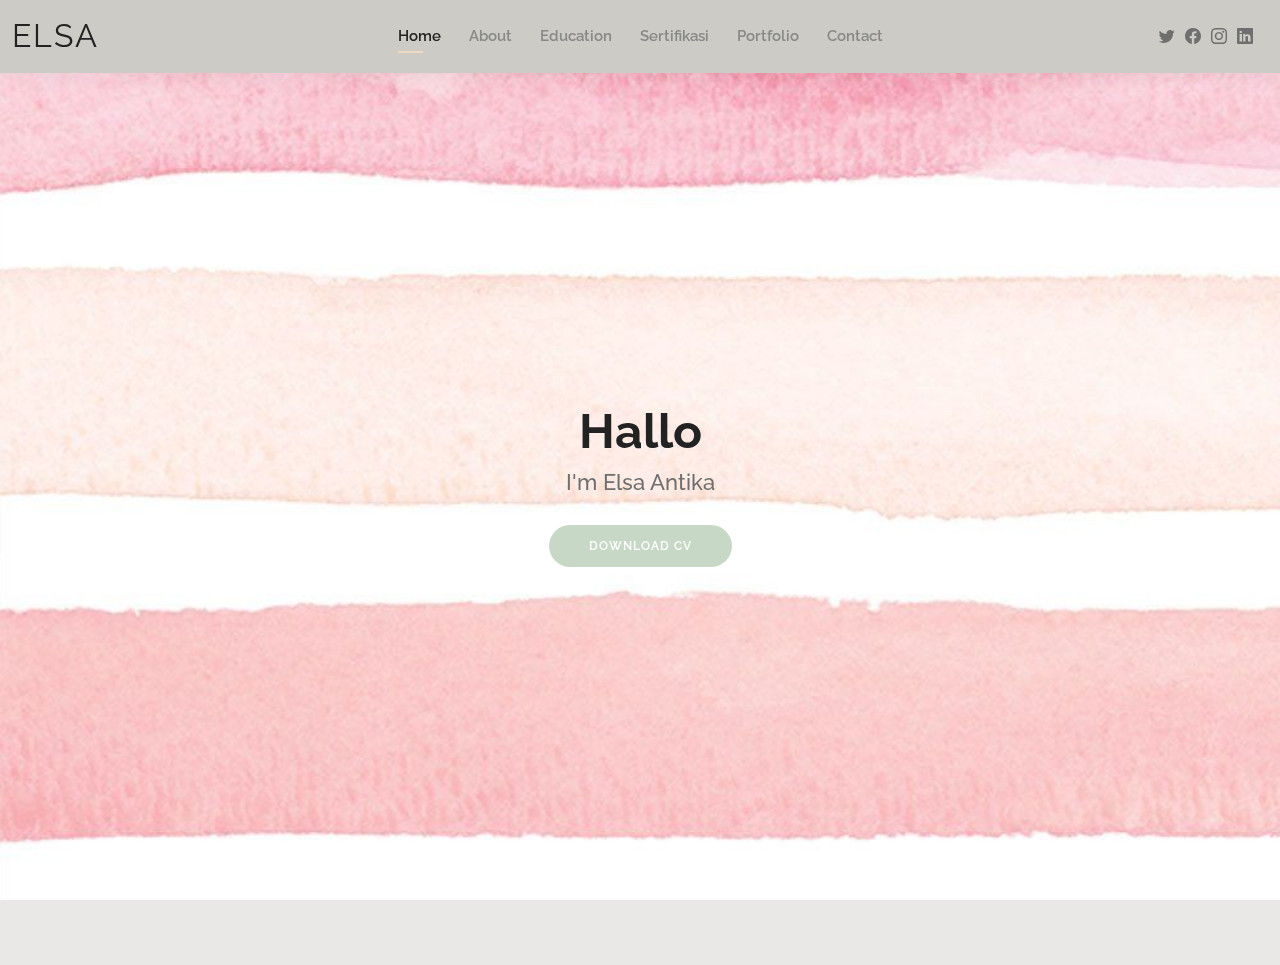
<file: index.html>
<!DOCTYPE html>
<html lang="en">

<head>
  <meta charset="utf-8">
  <meta content="width=device-width, initial-scale=1.0" name="viewport">

  <title>Elsa Antika</title>
  <meta content="" name="description">
  <meta content="" name="keywords">

  

  <!-- Google Fonts -->
  <link href="https://fonts.googleapis.com/css?family=Open+Sans:300,300i,400,400i,600,600i,700,700i|Raleway:300,300i,400,400i,500,500i,600,600i,700,700i|Poppins:300,300i,400,400i,500,500i,600,600i,700,700i" rel="stylesheet">

  <!-- Vendor CSS Files -->
  <link href="assets/vendor/aos/aos.css" rel="stylesheet">
  <link href="assets/vendor/bootstrap/css/bootstrap.min.css" rel="stylesheet">
  <link href="assets/vendor/bootstrap-icons/bootstrap-icons.css" rel="stylesheet">
  <link href="assets/vendor/boxicons/css/boxicons.min.css" rel="stylesheet">
  <link href="assets/vendor/glightbox/css/glightbox.min.css" rel="stylesheet">
  <link href="assets/vendor/swiper/swiper-bundle.min.css" rel="stylesheet">

  <!-- Template Main CSS File -->
  <link href="assets/css/style.css" rel="stylesheet">

  
</head>

<body>

  <!-- ======= Header ======= -->
  <header id="header" class="fixed-top">
    <div class="container-fluid d-flex justify-content-between align-items-center">

      <h1 class="logo me-auto me-lg-0"><a href="index.html">Elsa</a></h1>
      <!-- Uncomment below if you prefer to use an image logo -->
      <!-- <a href="index.html" class="logo"><img src="assets/img/logo.png" alt="" class="img-fluid"></a>-->

      <nav id="navbar" class="navbar order-last order-lg-0">
        <ul>
          <li><a class="active" href="index.html">Home</a></li>
          <li><a href="about.html">About</a></li>
          <li><a href="Education.html">Education</a></li>
          <li><a href="Sertifikasi.html">Sertifikasi</a></li>
          <li><a href="portfolio.html">Portfolio</a></li>
          <li><a href="contact.html">Contact</a></li>
        </ul>
        <i class="bi bi-list mobile-nav-toggle"></i>
      </nav><!-- .navbar -->

      <div class="header-social-links">
        <a href="https://mobile.twitter.com/home" class="twitter"><i class="bi bi-twitter"></i></a>
        <a href="https://www.facebook.com/checkpoint/1501092823525282/?next=https%3A%2F%2Fwww.facebook.com%2F%3Fsk%3Dwelcome" class="facebook"><i class="bi bi-facebook"></i></a>
        <a href="https://instagram.com/elsaantika__?igshid=YmMyMTA2M2Y=" class="instagram"><i class="bi bi-instagram"></i></a>
        <a href="https://www.linkedin.com/in/elsa-antika-56497a1a3" class="linkedin"><i class="bi bi-linkedin"></i></i></a>
      </div>

    </div>

  </header><!-- End Header -->

  <!-- ======= Hero Section ======= -->
  <section id="hero" class="d-flex align-items-center">
    <div class="container d-flex flex-column align-items-center" data-aos="zoom-in" data-aos-delay="100">
      <h1>Hallo</h1>
      <h2>I'm Elsa Antika</h2>
      <a href="assets/CV/Elsa Antika.pdf" class="btn-about">Download CV </a>
    </div>
  </section><!-- End Hero -->

  <!-- ======= Footer ======= -->
  <footer id="footer">
    <div class="container">
      
      <div class="credits">
        <!-- All the links in the footer should remain intact. -->
        <!-- You can delete the links only if you purchased the pro version. -->
        <!-- Licensing information: https://bootstrapmade.com/license/ -->
        <!-- Purchase the pro version with working PHP/AJAX contact form: https://bootstrapmade.com/kelly-free-bootstrap-cv-resume-html-template/ -->
       
      </div>
    </div>
  </footer><!-- End  Footer -->

  <div id="preloader"></div>
  <a href="#" class="back-to-top d-flex align-items-center justify-content-center"><i class="bi bi-arrow-up-short"></i></a>

  <!-- Vendor JS Files -->
  <script src="assets/vendor/purecounter/purecounter.js"></script>
  <script src="assets/vendor/aos/aos.js"></script>
  <script src="assets/vendor/bootstrap/js/bootstrap.bundle.min.js"></script>
  <script src="assets/vendor/glightbox/js/glightbox.min.js"></script>
  <script src="assets/vendor/isotope-layout/isotope.pkgd.min.js"></script>
  <script src="assets/vendor/swiper/swiper-bundle.min.js"></script>
  <script src="assets/vendor/waypoints/noframework.waypoints.js"></script>
  <script src="assets/vendor/php-email-form/validate.js"></script>

  <!-- Template Main JS File -->
  <script src="assets/js/main.js"></script>

</body>

</html>
</file>
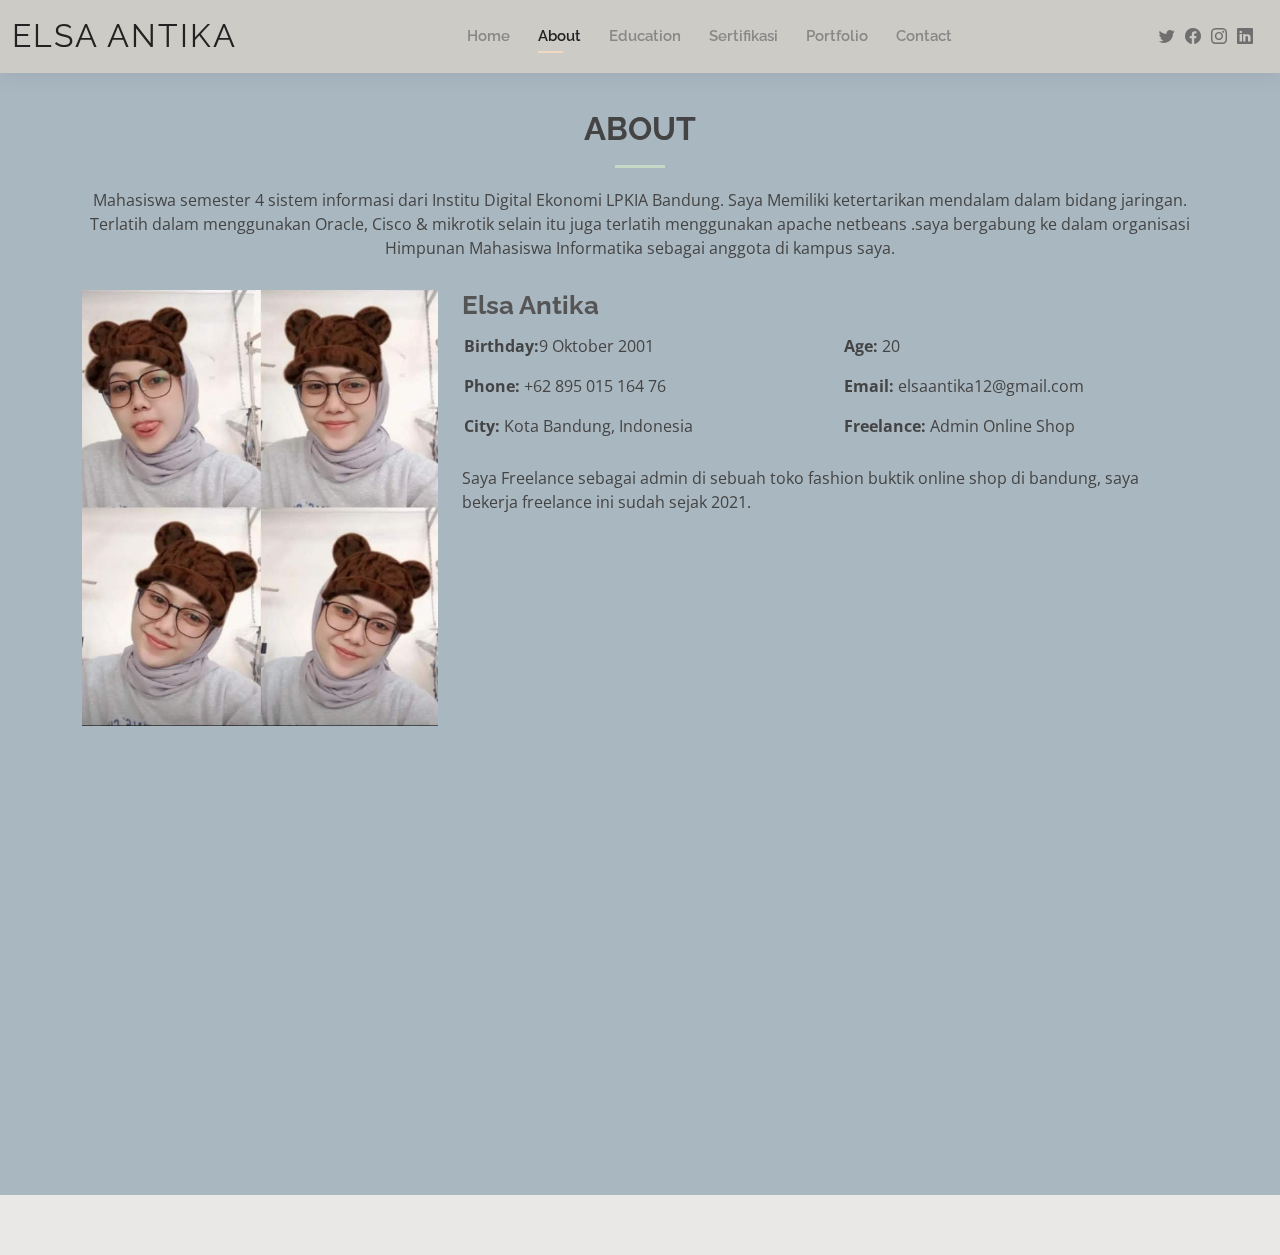
<file: about.html>
<!DOCTYPE html>
<html lang="en">

<head>
  <meta charset="utf-8">
  <meta content="width=device-width, initial-scale=1.0" name="viewport">

  <title>Elsa</title>
  <meta content="" name="description">
  <meta content="" name="keywords">



  <!-- Google Fonts -->
  <link href="https://fonts.googleapis.com/css?family=Open+Sans:300,300i,400,400i,600,600i,700,700i|Raleway:300,300i,400,400i,500,500i,600,600i,700,700i|Poppins:300,300i,400,400i,500,500i,600,600i,700,700i" rel="stylesheet">

  <!-- Vendor CSS Files -->
  <link href="assets/vendor/aos/aos.css" rel="stylesheet">
  <link href="assets/vendor/bootstrap/css/bootstrap.min.css" rel="stylesheet">
  <link href="assets/vendor/bootstrap-icons/bootstrap-icons.css" rel="stylesheet">
  <link href="assets/vendor/boxicons/css/boxicons.min.css" rel="stylesheet">
  <link href="assets/vendor/glightbox/css/glightbox.min.css" rel="stylesheet">
  <link href="assets/vendor/swiper/swiper-bundle.min.css" rel="stylesheet">

  <!-- Template Main CSS File -->
  <link href="assets/css/style.css" rel="stylesheet">

</head>

<body>

  <!-- ======= Header ======= -->
  <header id="header" class="fixed-top">
    <div class="container-fluid d-flex justify-content-between align-items-center">

      <h1 class="logo me-auto me-lg-0"><a href="index.html">Elsa Antika</a></h1>
      

      <nav id="navbar" class="navbar order-last order-lg-0">
        <ul>
          <li><a href="index.html">Home</a></li>
          <li><a class="active" href="about.html">About</a></li>
          <li><a href="Education.html">Education</a></li>
          <li><a href="Sertifikasi.html">Sertifikasi</a></li>
          <li><a href="portfolio.html">Portfolio</a></li>
          <li><a href="contact.html">Contact</a></li>
        </ul>
        <i class="bi bi-list mobile-nav-toggle"></i>
      </nav><!-- .navbar -->

      <div class="header-social-links">
        <a href="https://mobile.twitter.com/home" class="twitter"><i class="bi bi-twitter"></i></a>
        <a href="https://www.facebook.com/checkpoint/1501092823525282/?next=https%3A%2F%2Fwww.facebook.com%2F%3Fsk%3Dwelcome" class="facebook"><i class="bi bi-facebook"></i></a>
        <a href="https://instagram.com/elsaantika__?igshid=YmMyMTA2M2Y=" class="instagram"><i class="bi bi-instagram"></i></a>
        <a href="https://www.linkedin.com/in/elsa-antika-56497a1a3" class="linkedin"><i class="bi bi-linkedin"></i></i></a>
      </div>

    </div>

  </header><!-- End Header -->

  <main id="main">

    <!-- ======= About Section ======= -->
    <section id="about" class="about">
      <div class="container" data-aos="fade-up">

        <div class="section-title">
          <h2>About</h2>
          <p>Mahasiswa semester 4 sistem informasi dari Institu Digital Ekonomi LPKIA Bandung. Saya Memiliki ketertarikan mendalam dalam bidang jaringan. Terlatih dalam menggunakan Oracle, Cisco & mikrotik selain itu juga terlatih menggunakan apache netbeans
            .saya bergabung ke dalam organisasi Himpunan Mahasiswa Informatika sebagai anggota di kampus saya.</p>
        </div>
        <div class="row">
          <div class="col-lg-4">
            <img src="assets/img/yes.jpeg" class="img-fluid" alt="">
          </div>
          <div class="col-lg-8 pt-4 pt-lg-0 content">
            <h3>Elsa Antika</h3>
          
            <div class="row">
              <div class="col-lg-6">
                <ul>
                  <li><i class="bi bi-rounded-right"></i> <strong>Birthday:</strong>9 Oktober 2001</li>
                  <li><i class="bi bi-rounded-right"></i> <strong>Phone:</strong> +62 895 015 164 76</li>
                  <li><i class="bi bi-rounded-right"></i> <strong>City:</strong> Kota Bandung, Indonesia</li>
                </ul>
              </div>
              <div class="col-lg-6">
                <ul>
                  <li><i class="bi bi-rounded-right"></i> <strong>Age:</strong> 20</li>
                  <li><i class="bi bi-rounded-right"></i> <strong>Email:</strong> elsaantika12@gmail.com</li>
                  <li><i class="bi bi-rounded-right"></i> <strong>Freelance:</strong> Admin Online Shop</li>
                </ul>
              </div>
            </div>
            <p>Saya Freelance sebagai admin di sebuah toko fashion buktik online shop di bandung, saya bekerja freelance ini sudah sejak 2021.</p>
          </div>
        </div>

      </div>
    </section><!-- End About Section -->

    <!-- ======= Skills Section ======= -->
    <section id="skills" class="skills">
      <div class="container" data-aos="fade-up">

        <div class="section-title">
          <h2>Skills</h2>
          
        </div>

        <div class="row skills-content">

          <div class="col-lg-6">

            <div class="progress">
              <span class="skill">HTML <i class="val">70%</i></span>
              <div class="progress-bar-wrap">
                <div class="progress-bar" role="progressbar" aria-valuenow="70" aria-valuemin="0" aria-valuemax="100"></div>
              </div>
            </div>

            <div class="progress">
              <span class="skill">Cisco <i class="val">80%</i></span>
              <div class="progress-bar-wrap">
                <div class="progress-bar" role="progressbar" aria-valuenow="80" aria-valuemin="0" aria-valuemax="100"></div>
              </div>
            </div>

            <div class="progress">
              <span class="skill">Apache Netbins <i class="val">85%</i></span>
              <div class="progress-bar-wrap">
                <div class="progress-bar" role="progressbar" aria-valuenow="85" aria-valuemin="0" aria-valuemax="100"></div>
              </div>
            </div>

          </div>

          <div class="col-lg-6">

            <div class="progress">
              <span class="skill">communication <i class="val">80%</i></span>
              <div class="progress-bar-wrap">
                <div class="progress-bar" role="progressbar" aria-valuenow="80" aria-valuemin="0" aria-valuemax="100"></div>
              </div>
            </div>

            <div class="progress">
              <span class="skill">creativity <i class="val">90%</i></span>
              <div class="progress-bar-wrap">
                <div class="progress-bar" role="progressbar" aria-valuenow="90" aria-valuemin="0" aria-valuemax="100"></div>
              </div>
            </div>

            <div class="progress">
              <span class="skill">Oracle <i class="val">97%</i></span>
              <div class="progress-bar-wrap">
                <div class="progress-bar" role="progressbar" aria-valuenow="97" aria-valuemin="0" aria-valuemax="100"></div>
              </div>
            </div>

          </div>

        </div>

      </div>
    </section><!-- End Skills Section -->

    
    </section><!-- End Facts Section -->

    

            

          </div>
          <div class="swiper-pagination"></div>
        </div>

      </div>
    </section><!-- End Testimonials Section -->

  </main><!-- End #main -->

  <!-- ======= Footer ======= -->
  <footer id="footer">
    <div class="container">
     
  </footer><!-- End  Footer -->

  <div id="preloader"></div>
  <a href="#" class="back-to-top d-flex align-items-center justify-content-center"><i class="bi bi-arrow-up-short"></i></a>

  <!-- Vendor JS Files -->
  <script src="assets/vendor/purecounter/purecounter.js"></script>
  <script src="assets/vendor/aos/aos.js"></script>
  <script src="assets/vendor/bootstrap/js/bootstrap.bundle.min.js"></script>
  <script src="assets/vendor/glightbox/js/glightbox.min.js"></script>
  <script src="assets/vendor/isotope-layout/isotope.pkgd.min.js"></script>
  <script src="assets/vendor/swiper/swiper-bundle.min.js"></script>
  <script src="assets/vendor/waypoints/noframework.waypoints.js"></script>
  <script src="assets/vendor/php-email-form/validate.js"></script>

  <!-- Template Main JS File -->
  <script src="assets/js/main.js"></script>

</body>

</html>
</file>
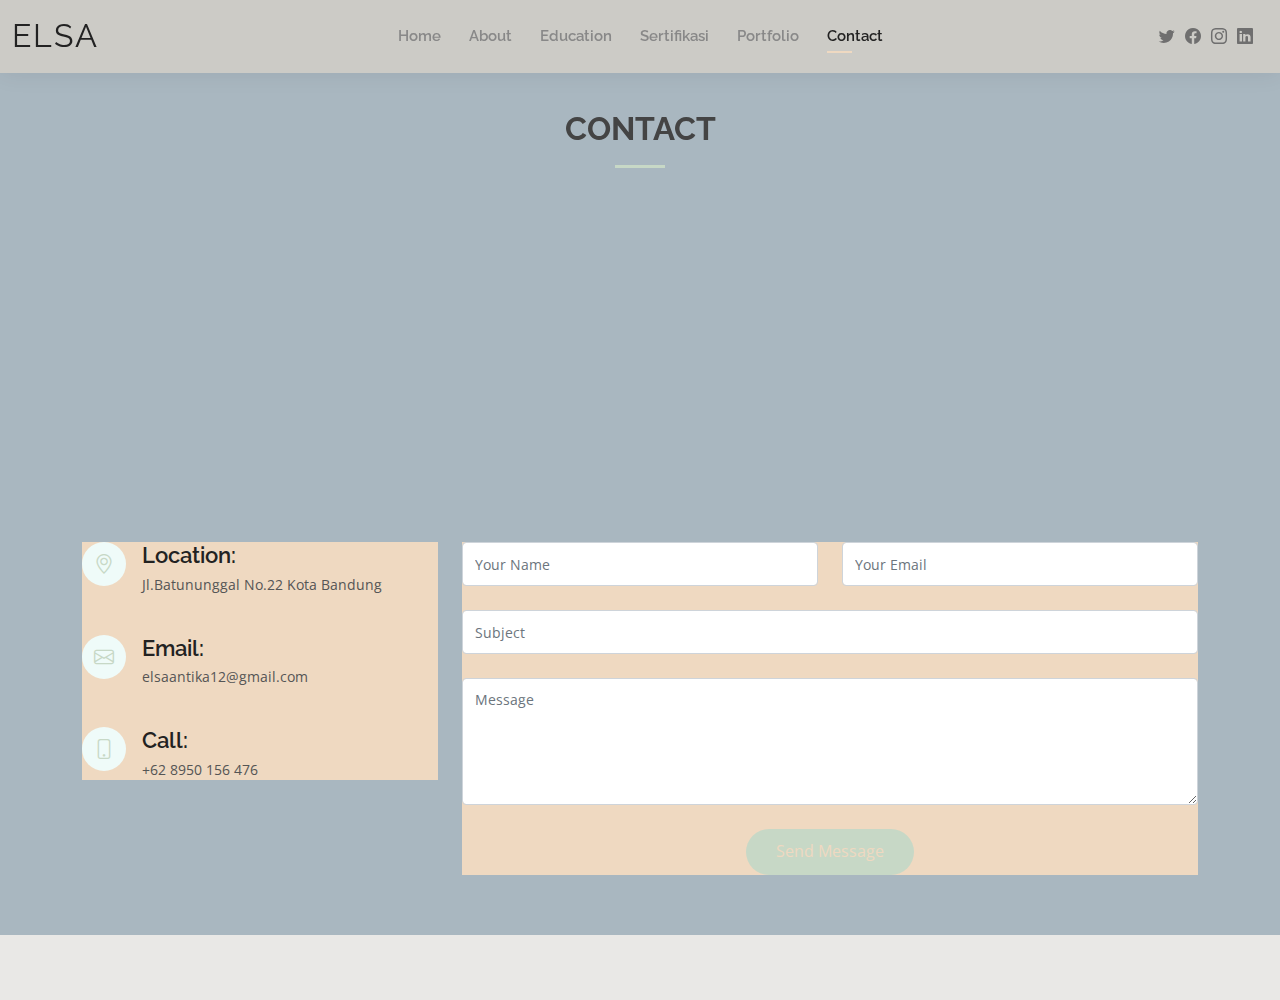
<file: contact.html>
<!DOCTYPE html>
<html lang="en">

<head>
  <meta charset="utf-8">
  <meta content="width=device-width, initial-scale=1.0" name="viewport">

  <title>Contact</title>
  <meta content="" name="description">
  <meta content="" name="keywords">

  

  <!-- Google Fonts -->
  <link href="https://fonts.googleapis.com/css?family=Open+Sans:300,300i,400,400i,600,600i,700,700i|Raleway:300,300i,400,400i,500,500i,600,600i,700,700i|Poppins:300,300i,400,400i,500,500i,600,600i,700,700i" rel="stylesheet">

  <!-- Vendor CSS Files -->
  <link href="assets/vendor/aos/aos.css" rel="stylesheet">
  <link href="assets/vendor/bootstrap/css/bootstrap.min.css" rel="stylesheet">
  <link href="assets/vendor/bootstrap-icons/bootstrap-icons.css" rel="stylesheet">
  <link href="assets/vendor/boxicons/css/boxicons.min.css" rel="stylesheet">
  <link href="assets/vendor/glightbox/css/glightbox.min.css" rel="stylesheet">
  <link href="assets/vendor/swiper/swiper-bundle.min.css" rel="stylesheet">

  <!-- Template Main CSS File -->
  <link href="assets/css/style.css" rel="stylesheet">

  
</head>

<body>

  <!-- ======= Header ======= -->
  <header id="header" class="fixed-top">
    <div class="container-fluid d-flex justify-content-between align-items-center">

      <h1 class="logo me-auto me-lg-0"><a href="index.html">Elsa</a></h1>
      

      <nav id="navbar" class="navbar order-last order-lg-0">
        <ul>
          <li><a href="index.html">Home</a></li>
          <li><a href="about.html">About</a></li>
          <li><a href="Education.html">Education</a></li>
          <li><a href="Sertifikasi.html">Sertifikasi</a></li>
          <li><a href="portfolio.html">Portfolio</a></li>
          <li><a class="active" href="contact.html">Contact</a></li>
        </ul>
        <i class="bi bi-list mobile-nav-toggle"></i>
      </nav><!-- .navbar -->

      <div class="header-social-links">
        <a href="https://mobile.twitter.com/home" class="twitter"><i class="bi bi-twitter"></i></a>
        <a href="https://www.facebook.com/checkpoint/1501092823525282/?next=https%3A%2F%2Fwww.facebook.com%2F%3Fsk%3Dwelcome" class="facebook"><i class="bi bi-facebook"></i></a>
        <a href="https://instagram.com/elsaantika__?igshid=YmMyMTA2M2Y=" class="instagram"><i class="bi bi-instagram"></i></a>
        <a href="https://www.linkedin.com/in/elsa-antika-56497a1a3" class="linkedin"><i class="bi bi-linkedin"></i></i></a>
      </div>

    </div>

  </header><!-- End Header -->

  <main id="main">

    <!-- ======= Contact Section ======= -->
    <section id="contact" class="contact">
      <div class="container" data-aos="fade-up">

        <div class="section-title">
          <h2>Contact</h2>
          <p></p>
        </div>

        <div>
          <iframe style="border:0; width: 100%; height: 270px;" src="https://www.google.com/maps" frameborder="0" allowfullscreen></iframe>
        </div>

        <div class="row mt-5">

          <div class="col-lg-4">
            <div class="info">
              <div class="address">
                <i class="bi bi-geo-alt"></i>
                <h4>Location:</h4>
                <p>Jl.Batununggal No.22 Kota Bandung</p>
              </div>

              <div class="email">
                <i class="bi bi-envelope"></i>
                <h4>Email:</h4>
                <p>elsaantika12@gmail.com</p>
              </div>

              <div class="phone">
                <i class="bi bi-phone"></i>
                <h4>Call:</h4>
                <p>+62 8950 156 476</p>
              </div>

            </div>

          </div>

          <div class="col-lg-8 mt-5 mt-lg-0">

            <form action="forms/contact.php" method="post" role="form" class="php-email-form">
              <div class="row">
                <div class="col-md-6 form-group">
                  <input type="text" name="name" class="form-control" id="name" placeholder="Your Name" required>
                </div>
                <div class="col-md-6 form-group mt-3 mt-md-0">
                  <input type="email" class="form-control" name="email" id="email" placeholder="Your Email" required>
                </div>
              </div>
              <div class="form-group mt-3">
                <input type="text" class="form-control" name="subject" id="subject" placeholder="Subject" required>
              </div>
              <div class="form-group mt-3">
                <textarea class="form-control" name="message" rows="5" placeholder="Message" required></textarea>
              </div>
              <div class="my-3">
                <div class="loading">Loading</div>
                <div class="error-message"></div>
                <div class="sent-message">Your message has been sent. Thank you!</div>
              </div>
              <div class="text-center"><button type="submit">Send Message</button></div>
            </form>

          </div>

        </div>

      </div>
    </section><!-- End Contact Section -->

  </main><!-- End #main -->

  <!-- ======= Footer ======= -->
  <footer id="footer">
    <div class="container">
      
      <div class="credits">
        <!-- All the links in the footer should remain intact. -->
        <!-- You can delete the links only if you purchased the pro version. -->
        <!-- Licensing information: https://bootstrapmade.com/license/ -->
        <!-- Purchase the pro version with working PHP/AJAX contact form: https://bootstrapmade.com/kelly-free-bootstrap-cv-resume-html-template/ -->
       
      </div>
    </div>
  </footer><!-- End  Footer -->

  <div id="preloader"></div>
  <a href="#" class="back-to-top d-flex align-items-center justify-content-center"><i class="bi bi-arrow-up-short"></i></a>

  <!-- Vendor JS Files -->
  <script src="assets/vendor/purecounter/purecounter.js"></script>
  <script src="assets/vendor/aos/aos.js"></script>
  <script src="assets/vendor/bootstrap/js/bootstrap.bundle.min.js"></script>
  <script src="assets/vendor/glightbox/js/glightbox.min.js"></script>
  <script src="assets/vendor/isotope-layout/isotope.pkgd.min.js"></script>
  <script src="assets/vendor/swiper/swiper-bundle.min.js"></script>
  <script src="assets/vendor/waypoints/noframework.waypoints.js"></script>
  <script src="assets/vendor/php-email-form/validate.js"></script>

  <!-- Template Main JS File -->
  <script src="assets/js/main.js"></script>

</body>

</html>
</file>
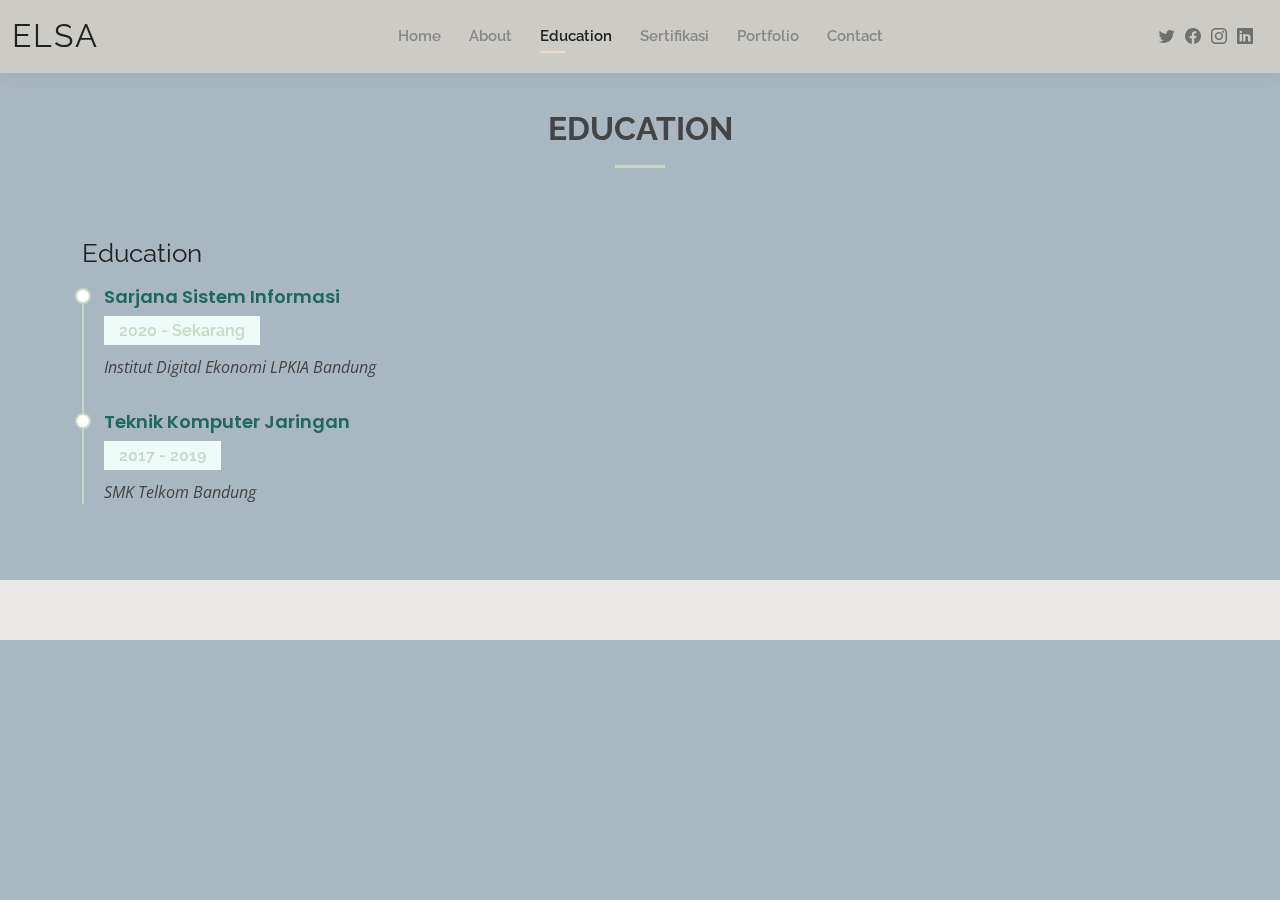
<file: Education.html>
<!DOCTYPE html>
<html lang="en">

<head>
  <meta charset="utf-8">
  <meta content="width=device-width, initial-scale=1.0" name="viewport">

  <title>Education </title>
  <meta content="" name="description">
  <meta content="" name="keywords">

  

  <!-- Google Fonts -->
  <link href="https://fonts.googleapis.com/css?family=Open+Sans:300,300i,400,400i,600,600i,700,700i|Raleway:300,300i,400,400i,500,500i,600,600i,700,700i|Poppins:300,300i,400,400i,500,500i,600,600i,700,700i" rel="stylesheet">

  <!-- Vendor CSS Files -->
  <link href="assets/vendor/aos/aos.css" rel="stylesheet">
  <link href="assets/vendor/bootstrap/css/bootstrap.min.css" rel="stylesheet">
  <link href="assets/vendor/bootstrap-icons/bootstrap-icons.css" rel="stylesheet">
  <link href="assets/vendor/boxicons/css/boxicons.min.css" rel="stylesheet">
  <link href="assets/vendor/glightbox/css/glightbox.min.css" rel="stylesheet">
  <link href="assets/vendor/swiper/swiper-bundle.min.css" rel="stylesheet">

  <!-- Template Main CSS File -->
  <link href="assets/css/style.css" rel="stylesheet">


</head>

<body>

  <!-- ======= Header ======= -->
  <header id="header" class="fixed-top">
    <div class="container-fluid d-flex justify-content-between align-items-center">

      <h1 class="logo me-auto me-lg-0"><a href="index.html">Elsa</a></h1>
      

      <nav id="navbar" class="navbar order-last order-lg-0">
        <ul>
          <li><a href="index.html">Home</a></li>
          <li><a href="about.html">About</a></li>
          <li><a class="active" href="Education.html">Education</a></li>
          <li><a href="Sertifikasi.html">Sertifikasi</a></li>
          <li><a href="portfolio.html">Portfolio</a></li>
          <li><a href="contact.html">Contact</a></li>
        </ul>
        <i class="bi bi-list mobile-nav-toggle"></i>
      </nav><!-- .navbar -->

      <div class="header-social-links">
        <a href="https://mobile.twitter.com/home" class="twitter"><i class="bi bi-twitter"></i></a>
        <a href="https://www.facebook.com/checkpoint/1501092823525282/?next=https%3A%2F%2Fwww.facebook.com%2F%3Fsk%3Dwelcome" class="facebook"><i class="bi bi-facebook"></i></a>
        <a href="https://instagram.com/elsaantika__?igshid=YmMyMTA2M2Y=" class="instagram"><i class="bi bi-instagram"></i></a>
        <a href="https://www.linkedin.com/in/elsa-antika-56497a1a3" class="linkedin"><i class="bi bi-linkedin"></i></i></a>
      </div>

    </div>

  </header><!-- End Header -->

  <main id="main">

    <!-- ======= Resume Section ======= -->
    <section id="resume" class="resume">
      <div class="container" data-aos="fade-up">

        <div class="section-title">
          <h2>Education</h2>
          
        </div>

        

            <h3 class="resume-title">Education</h3>
            <div class="resume-item">
              <h4>Sarjana Sistem Informasi</h4>
              <h5>2020 - Sekarang</h5>
              <p><em>Institut Digital Ekonomi LPKIA Bandung</em></p>
              
            </div>
            <div class="resume-item">
              <h4>Teknik Komputer Jaringan</h4>
              <h5>2017 - 2019</h5>
              <p><em>SMK Telkom Bandung</em></p>
              
            </div>
          </div>
          
          </div>
        </div>

      </div>
    </section><!-- End Resume Section -->

  </main><!-- End #main -->

  <!-- ======= Footer ======= -->
  <footer id="footer">
    <div class="container">
      
    </div>
  </footer><!-- End  Footer -->

  <div id="preloader"></div>
  <a href="#" class="back-to-top d-flex align-items-center justify-content-center"><i class="bi bi-arrow-up-short"></i></a>

  <!-- Vendor JS Files -->
  <script src="assets/vendor/purecounter/purecounter.js"></script>
  <script src="assets/vendor/aos/aos.js"></script>
  <script src="assets/vendor/bootstrap/js/bootstrap.bundle.min.js"></script>
  <script src="assets/vendor/glightbox/js/glightbox.min.js"></script>
  <script src="assets/vendor/isotope-layout/isotope.pkgd.min.js"></script>
  <script src="assets/vendor/swiper/swiper-bundle.min.js"></script>
  <script src="assets/vendor/waypoints/noframework.waypoints.js"></script>
  <script src="assets/vendor/php-email-form/validate.js"></script>

  <!-- Template Main JS File -->
  <script src="assets/js/main.js"></script>

</body>

</html>
</file>
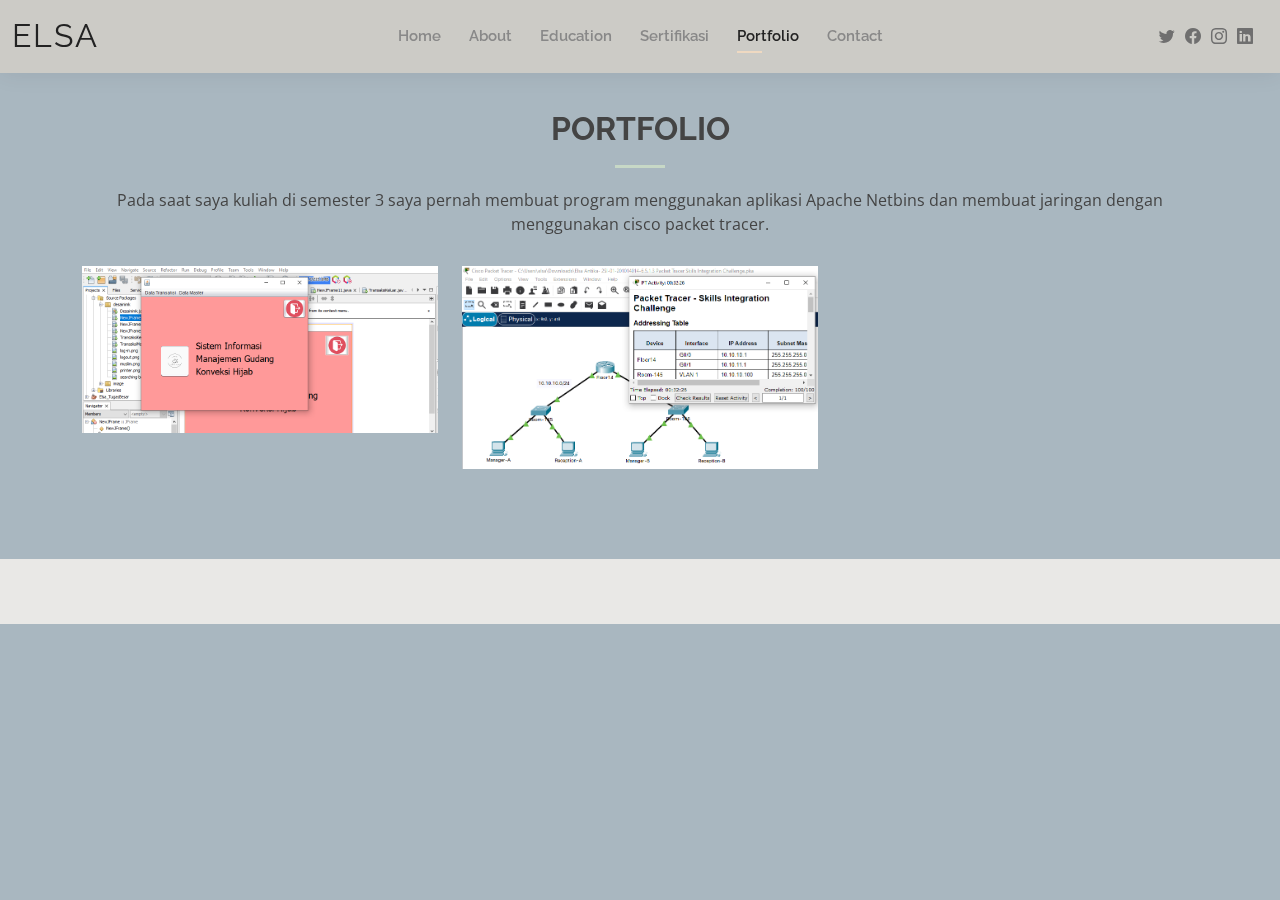
<file: portfolio.html>
<!DOCTYPE html>
<html lang="en">

<head>
  <meta charset="utf-8">
  <meta content="width=device-width, initial-scale=1.0" name="viewport">

  <title>Portfolio</title>
  <meta content="" name="description">
  <meta content="" name="keywords">


  <!-- Google Fonts -->
  <link href="https://fonts.googleapis.com/css?family=Open+Sans:300,300i,400,400i,600,600i,700,700i|Raleway:300,300i,400,400i,500,500i,600,600i,700,700i|Poppins:300,300i,400,400i,500,500i,600,600i,700,700i" rel="stylesheet">

  <!-- Vendor CSS Files -->
  <link href="assets/vendor/aos/aos.css" rel="stylesheet">
  <link href="assets/vendor/bootstrap/css/bootstrap.min.css" rel="stylesheet">
  <link href="assets/vendor/bootstrap-icons/bootstrap-icons.css" rel="stylesheet">
  <link href="assets/vendor/boxicons/css/boxicons.min.css" rel="stylesheet">
  <link href="assets/vendor/glightbox/css/glightbox.min.css" rel="stylesheet">
  <link href="assets/vendor/swiper/swiper-bundle.min.css" rel="stylesheet">

  <!-- Template Main CSS File -->
  <link href="assets/css/style.css" rel="stylesheet">


</head>

<body>

  <!-- ======= Header ======= -->
  <header id="header" class="fixed-top">
    <div class="container-fluid d-flex justify-content-between align-items-center">

      <h1 class="logo me-auto me-lg-0"><a href="index.html">Elsa</a></h1>
      <!-- Uncomment below if you prefer to use an image logo -->
      <!-- <a href="index.html" class="logo"><img src="assets/img/logo.png" alt="" class="img-fluid"></a>-->

      <nav id="navbar" class="navbar order-last order-lg-0">
        <ul>
          <li><a href="index.html">Home</a></li>
          <li><a href="about.html">About</a></li>
          <li><a href="Education.html">Education</a></li>
          <li><a href="Sertifikasi.html">Sertifikasi</a></li>
          <li><a class="active" href="portfolio.html">Portfolio</a></li>
          <li><a href="contact.html">Contact</a></li>
        </ul>
        <i class="bi bi-list mobile-nav-toggle"></i>
      </nav><!-- .navbar -->

      <div class="header-social-links">
        <a href="https://mobile.twitter.com/home" class="twitter"><i class="bi bi-twitter"></i></a>
        <a href="https://www.facebook.com/checkpoint/1501092823525282/?next=https%3A%2F%2Fwww.facebook.com%2F%3Fsk%3Dwelcome" class="facebook"><i class="bi bi-facebook"></i></a>
        <a href="https://instagram.com/elsaantika__?igshid=YmMyMTA2M2Y=" class="instagram"><i class="bi bi-instagram"></i></a>
        <a href="https://www.linkedin.com/in/elsa-antika-56497a1a3" class="linkedin"><i class="bi bi-linkedin"></i></i></a>
      </div>

    </div>

  </header><!-- End Header -->

  <main id="main">

    <!-- ======= Portfolio Section ======= -->
    <section id="portfolio" class="portfolio">
      <div class="container" data-aos="fade-up">

        <div class="section-title">
          <h2>Portfolio</h2>
          <p>Pada saat saya kuliah di semester 3 saya pernah membuat program  menggunakan aplikasi Apache Netbins dan membuat jaringan dengan menggunakan cisco packet tracer. </p>
        </div>

        <div class="row" data-aos="fade-up" data-aos-delay="100">
          
        </div>

        <div class="row portfolio-container" data-aos="fade-up" data-aos-delay="200">

          <div class="col-lg-4 col-md-6 portfolio-item filter-app">
            <div class="portfolio-wrap">
              <img src="assets/img/portfolio/apache.PNG" class="img-fluid" alt="">
              <div class="portfolio-info">
                <h4>Program Apache Netbins  1</h4>
                <p></p>
                <div class="portfolio-links">
                  <a href="assets/img/portfolio/apache.PNG" data-gallery="portfolioGallery" class="portfolio-lightbox" title="Apache Netbins"><i class="bx bx-plus"></i></a>
                 
                </div>
              </div>
            </div>
          </div>

          <div class="col-lg-4 col-md-6 portfolio-item filter-web">
            <div class="portfolio-wrap">
              <img src="assets/img/portfolio/cisco.PNG" class="img-fluid" alt="">
              <div class="portfolio-info">
                <h4>Packet Tracer</h4>
                <p></p>
                <div class="portfolio-links">
                  <a href="assets/img/portfolio/cisco.PNG" data-gallery="portfolioGallery" class="portfolio-lightbox" title="Cisco "><i class="bx bx-plus"></i></a>
                  
                </div>
              </div>
            </div>
          </div>

          

        </div>

      </div>
    </section><!-- End Portfolio Section -->

  </main><!-- End #main -->

  <!-- ======= Footer ======= -->
  <footer id="footer">
    <div class="container">
      
      <div class="credits">
        <!-- All the links in the footer should remain intact. -->
        <!-- You can delete the links only if you purchased the pro version. -->
        <!-- Licensing information: https://bootstrapmade.com/license/ -->
        <!-- Purchase the pro version with working PHP/AJAX contact form: https://bootstrapmade.com/kelly-free-bootstrap-cv-resume-html-template/ -->
       
      </div>
    </div>
  </footer><!-- End  Footer -->

  <div id="preloader"></div>
  <a href="#" class="back-to-top d-flex align-items-center justify-content-center"><i class="bi bi-arrow-up-short"></i></a>

  <!-- Vendor JS Files -->
  <script src="assets/vendor/purecounter/purecounter.js"></script>
  <script src="assets/vendor/aos/aos.js"></script>
  <script src="assets/vendor/bootstrap/js/bootstrap.bundle.min.js"></script>
  <script src="assets/vendor/glightbox/js/glightbox.min.js"></script>
  <script src="assets/vendor/isotope-layout/isotope.pkgd.min.js"></script>
  <script src="assets/vendor/swiper/swiper-bundle.min.js"></script>
  <script src="assets/vendor/waypoints/noframework.waypoints.js"></script>
  <script src="assets/vendor/php-email-form/validate.js"></script>

  <!-- Template Main JS File -->
  <script src="assets/js/main.js"></script>

</body>

</html>
</file>
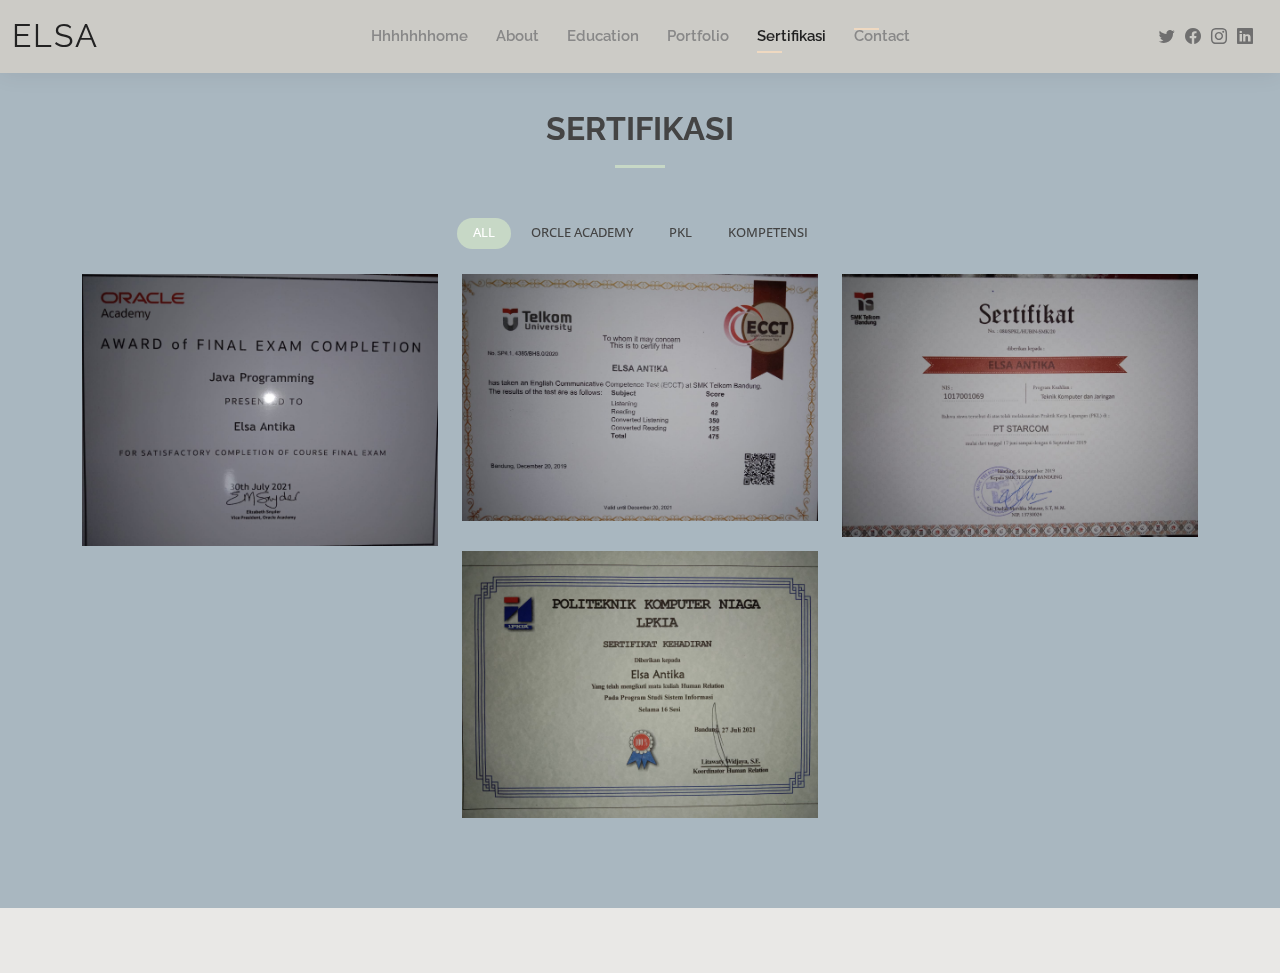
<file: Sertifikasi.html>
<!DOCTYPE html>
<html lang="en">

<head>
  <meta charset="utf-8">
  <meta content="width=device-width, initial-scale=1.0" name="viewport">

  <title>Sertifikasi</title>
  <meta content="" name="description">
  <meta content="" name="keywords">


  <!-- Google Fonts -->
  <link href="https://fonts.googleapis.com/css?family=Open+Sans:300,300i,400,400i,600,600i,700,700i|Raleway:300,300i,400,400i,500,500i,600,600i,700,700i|Poppins:300,300i,400,400i,500,500i,600,600i,700,700i" rel="stylesheet">

  <!-- Vendor CSS Files -->
  <link href="assets/vendor/aos/aos.css" rel="stylesheet">
  <link href="assets/vendor/bootstrap/css/bootstrap.min.css" rel="stylesheet">
  <link href="assets/vendor/bootstrap-icons/bootstrap-icons.css" rel="stylesheet">
  <link href="assets/vendor/boxicons/css/boxicons.min.css" rel="stylesheet">
  <link href="assets/vendor/glightbox/css/glightbox.min.css" rel="stylesheet">
  <link href="assets/vendor/swiper/swiper-bundle.min.css" rel="stylesheet">

  <!-- Template Main CSS File -->
  <link href="assets/css/style.css" rel="stylesheet">

</head>

<body>

  <!-- ======= Header ======= -->
  <header id="header" class="fixed-top">
    <div class="container-fluid d-flex justify-content-between align-items-center">

      <h1 class="logo me-auto me-lg-0"><a href="index.html">Elsa</a></h1>
      <!-- Uncomment below if you prefer to use an image logo -->
      <!-- <a href="index.html" class="logo"><img src="assets/img/logo.png" alt="" class="img-fluid"></a>-->

      <nav id="navbar" class="navbar order-last order-lg-0">
        <ul>
          <li><a href="index.html">Hhhhhhhome</a></li>
          <li><a href="about.html">About</a></li>
          <li><a href="Education.html">Education</a></li>
          <li><a href="Portfolio.html">Portfolio</a></li>
          <li><a class="active" href="Sertifikasi.html">Sertifikasi</li>
          <li><a href="contact.html">Contact</a></li>
        </ul>
        <i class="bi bi-list mobile-nav-toggle"></i>
      </nav><!-- .navbar -->

      <div class="header-social-links">
        <a href="https://mobile.twitter.com/home" class="twitter"><i class="bi bi-twitter"></i></a>
        <a href="https://www.facebook.com/checkpoint/1501092823525282/?next=https%3A%2F%2Fwww.facebook.com%2F%3Fsk%3Dwelcome" class="facebook"><i class="bi bi-facebook"></i></a>
        <a href="https://instagram.com/elsaantika__?igshid=YmMyMTA2M2Y=" class="instagram"><i class="bi bi-instagram"></i></a>
        <a href="https://www.linkedin.com/in/elsa-antika-56497a1a3" class="linkedin"><i class="bi bi-linkedin"></i></i></a>
      </div>

    </div>

  </header><!-- End Header -->

  <main id="main">

    <!-- ======= Portfolio Section ======= -->
    <section id="portfolio" class="portfolio">
      <div class="container" data-aos="fade-up">

        <div class="section-title">
          <h2>Sertifikasi</h2>
         
        </div>

        <div class="row" data-aos="fade-up" data-aos-delay="100">
          <div class="col-lg-12 d-flex justify-content-center">
            <ul id="portfolio-flters">
              <li data-filter="*" class="filter-active">All</li>
              <li data-filter=".filter-app">Orcle Academy</li>
              <li data-filter=".filter-card">PKL</li>
              <li data-filter=".filter-web">Kompetensi</li>
            </ul>
          </div>
        </div>

        <div class="row portfolio-container" data-aos="fade-up" data-aos-delay="200">

          <div class="col-lg-4 col-md-6 portfolio-item filter-app">
            <div class="portfolio-wrap">
              <img src="assets/img/sertifikasi/dua.jpeg" class="img-fluid" alt="">
              <div class="portfolio-info">
                <h4>Oracle Academy</h4>
                <p>Java Programming</p>
                <div class="portfolio-links">
                  <a href="assets/img/sertifikasi/dua.jpeg" data-gallery="portfolioGallery" class="portfolio-lightbox" title="Oracle Academy"><i class="bx bx-plus"></i></a>
                  
                </div>
              </div>
            </div>
          </div>

          <div class="col-lg-4 col-md-6 portfolio-item filter-web">
            <div class="portfolio-wrap">
              <img src="assets/img/sertifikasi/1.jpeg" class="img-fluid" alt="">
              <div class="portfolio-info">
                <h4>Kompetensi</h4>
                <p>ECCT</p>
                <div class="portfolio-links">
                  <a href="assets/img/sertifikasi/1.jpeg"data-gallery="portfolioGallery" class="portfolio-lightbox" title="Oracle Academy"><i class="bx bx-plus"></i></a> ></a>
                  
                </div>
              </div>
            </div>
          </div>

          

          <div class="col-lg-4 col-md-6 portfolio-item filter-card">
            <div class="portfolio-wrap">
              <img src="assets/img/sertifikasi/tiga.jpeg" class="img-fluid" alt="">
              <div class="portfolio-info">
                <h4>Praktek Kerja Lapangan</h4>
                <p>PKL di PT Starcom</p>
                <div class="portfolio-links">
                  <a href="assets/img/sertifikasi/tiga.jpeg" data-gallery="portfolioGallery" class="portfolio-lightbox" title="PKL"><i class="bx bx-plus"></i></a>
                  
                </div>
              </div>
            </div>
          </div>

          <div class="col-lg-4 col-md-6 portfolio-item filter-web">
            <div class="portfolio-wrap">
              <img src="assets/img/sertifikasi/4.jpeg" class="img-fluid" alt="">
              <div class="portfolio-info">
                <h4>Kompetensi</h4>
                <p>Human Relation</p>
                <div class="portfolio-links">
                  <a href="assets/img/sertifikasi/4.jpeg" data-gallery="portfolioGallery" class="portfolio-lightbox" title="HR"><i class="bx bx-plus"></i></a>
                  
                </div>
              </div>
            </div>
          </div>

          

          

          
          
      </div>
    </section><!-- End Portfolio Section -->

  </main><!-- End #main -->

  <!-- ======= Footer ======= -->
  <footer id="footer">
    <div class="container">
     
      <div class="credits">
        <!-- All the links in the footer should remain intact. -->
        <!-- You can delete the links only if you purchased the pro version. -->
        <!-- Licensing information: https://bootstrapmade.com/license/ -->
        <!-- Purchase the pro version with working PHP/AJAX contact form: https://bootstrapmade.com/kelly-free-bootstrap-cv-resume-html-template/ -->
        
      </div>
    </div>
  </footer><!-- End  Footer -->

  <div id="preloader"></div>
  <a href="#" class="back-to-top d-flex align-items-center justify-content-center"><i class="bi bi-arrow-up-short"></i></a>

  <!-- Vendor JS Files -->
  <script src="assets/vendor/purecounter/purecounter.js"></script>
  <script src="assets/vendor/aos/aos.js"></script>
  <script src="assets/vendor/bootstrap/js/bootstrap.bundle.min.js"></script>
  <script src="assets/vendor/glightbox/js/glightbox.min.js"></script>
  <script src="assets/vendor/isotope-layout/isotope.pkgd.min.js"></script>
  <script src="assets/vendor/swiper/swiper-bundle.min.js"></script>
  <script src="assets/vendor/waypoints/noframework.waypoints.js"></script>
  <script src="assets/vendor/php-email-form/validate.js"></script>

  <!-- Template Main JS File -->
  <script src="assets/js/main.js"></script>

</body>

</html>
</file>
<file: assets/css/style.css>
/*--------------------------------------------------------------
# General
--------------------------------------------------------------*/
body {
  font-family: "Open Sans", sans-serif;
  color: #444444;
  background: #a9b7c0;
}

a {
  color: palevioletred;
  text-decoration: none;
}

a:hover {
  color:indianred ;
  text-decoration: none;
}

h1, h2, h3, h4, h5, h6 {
  font-family: "Raleway", sans-serif;
}

#main {
  margin-top: 50px;
}
@media (max-width: 992px) {
  #main {
    margin-top: 30px;
  }
}

/*--------------------------------------------------------------
# Preloader
--------------------------------------------------------------*/
#preloader {
  position: fixed;
  top: 0;
  left: 0;
  right: 0;
  bottom: 0;
  z-index: 9999;
  overflow: hidden;
  background: #efd9c1;
}

#preloader:before {
  content: "";
  position: fixed;
  top: calc(50% - 30px);
  left: calc(50% - 30px);
  border: 6px solid black;
  border-top-color: #dcf5f2;
  border-radius: 50%;
  width: 60px;
  height: 60px;
  -webkit-animation: animate-preloader 1s linear infinite;
  animation: animate-preloader 1s linear infinite;
}

@-webkit-keyframes animate-preloader {
  0% {
    transform: rotate(0deg);
  }
  100% {
    transform: rotate(360deg);
  }
}

@keyframes animate-preloader {
  0% {
    transform: rotate(0deg);
  }
  100% {
    transform: rotate(360deg);
  }
}
/*--------------------------------------------------------------
# Back to top button
--------------------------------------------------------------*/
.back-to-top {
  position: fixed;
  visibility: hidden;
  opacity: 0;
  right: 15px;
  bottom: 15px;
  z-index: 996;
  background: indianred;
  width: 40px;
  height: 40px;
  border-radius: 50px;
  transition: all 0.4s;
}
.back-to-top i {
  font-size: 24px;
  color: #fff;
  line-height: 0;
}
.back-to-top:hover {
  background: #c7d8c6;
  color: #fff;
}
.back-to-top.active {
  visibility: visible;
  opacity: 1;
}

/*--------------------------------------------------------------
# Header
--------------------------------------------------------------*/
#header {
  background: #cccbc6;
  box-shadow: 0px 0px 25px 0 rgba(0, 0, 0, 0.08);
  z-index: 997;
  padding: 15px 0;
}
#header .logo {
  font-size: 32px;
  margin: 0;
  padding: 0;
  line-height: 1;
  font-weight: 400;
  letter-spacing: 2px;
  text-transform: uppercase;
}
#header .logo a {
  color: #222222;
}
#header .logo img {
  max-height: 40px;
}
@media (max-width: 992px) {
  #header .logo {
    font-size: 28px;
  }
}

/*--------------------------------------------------------------
# Header Social Links
--------------------------------------------------------------*/
.header-social-links {
  padding-right: 15px;
}
.header-social-links a {
  color: #6f6f6f;
  padding-left: 6px;
  display: inline-block;
  line-height: 0px;
  transition: 0.3s;
  font-size: 16px;
}
.header-social-links a:hover {
  color: #efd9c1;
}

/*--------------------------------------------------------------
# Navigation Menu
--------------------------------------------------------------*/
/**
* Desktop Navigation 
*/
.navbar {
  padding: 0;
}
.navbar ul {
  margin: 0;
  padding: 0;
  display: flex;
  list-style: none;
  align-items: center;
}
.navbar li {
  position: relative;
  padding: 10px 0 10px 28px;
}
.navbar a, .navbar a:focus {
  display: flex;
  align-items: center;
  justify-content: space-between;
  font-family: "Raleway", sans-serif;
  font-size: 15px;
  font-weight: 600;
  color: #888888;
  white-space: nowrap;
  transition: 0.3s;
  position: relative;
}
.navbar a i, .navbar a:focus i {
  font-size: 12px;
  line-height: 0;
  margin-left: 5px;
}
.navbar > ul > li > a:before {
  content: "";
  position: absolute;
  width: 0;
  height: 2px;
  bottom: -5px;
  left: 0;
  background-color: #efd9c1;
  visibility: hidden;
  width: 0px;
  transition: all 0.3s ease-in-out 0s;
}
.navbar a:hover:before, .navbar li:hover > a:before, .navbar .active:before {
  visibility: visible;
  width: 25px;
}
.navbar a:hover, .navbar .active, .navbar .active:focus, .navbar li:hover > a {
  color: #222222;
}
.navbar .dropdown ul {
  display: block;
  position: absolute;
  left: 14px;
  top: calc(100% + 30px);
  margin: 0;
  padding: 10px 0;
  z-index: 99;
  opacity: 0;
  visibility: hidden;
  background: #fff;
  box-shadow: 0px 0px 30px rgba(127, 137, 161, 0.25);
  transition: 0.3s;
  border-radius: 4px;
}
.navbar .dropdown ul li {
  min-width: 200px;
  padding: 0;
}
.navbar .dropdown ul a {
  padding: 10px 20px;
  font-size: 15px;
  text-transform: none;
  font-weight: 600;
}
.navbar .dropdown ul a i {
  font-size: 12px;
}
.navbar .dropdown ul a:hover, .navbar .dropdown ul .active:hover, .navbar .dropdown ul li:hover > a {
  color: #efd9c1;
}
.navbar .dropdown:hover > ul {
  opacity: 1;
  top: 100%;
  visibility: visible;
}
.navbar .dropdown .dropdown ul {
  top: 0;
  left: calc(100% - 30px);
  visibility: hidden;
}
.navbar .dropdown .dropdown:hover > ul {
  opacity: 1;
  top: 0;
  left: 100%;
  visibility: visible;
}
@media (max-width: 1366px) {
  .navbar .dropdown .dropdown ul {
    left: -90%;
  }
  .navbar .dropdown .dropdown:hover > ul {
    left: -100%;
  }
}

/**
* Mobile Navigation 
*/
.mobile-nav-toggle {
  color: #222222;
  font-size: 28px;
  cursor: pointer;
  display: none;
  line-height: 0;
  transition: 0.5s;
}
.mobile-nav-toggle.bi-x {
  color: #fff;
}

@media (max-width: 991px) {
  .mobile-nav-toggle {
    display: block;
  }

  .navbar ul {
    display: none;
  }
}
.navbar-mobile {
  position: fixed;
  overflow: hidden;
  top: 0;
  right: 0;
  left: 0;
  bottom: 0;
  background: rgba(9, 9, 9, 0.9);
  transition: 0.3s;
  z-index: 999;
}
.navbar-mobile .mobile-nav-toggle {
  position: absolute;
  top: 15px;
  right: 15px;
}
.navbar-mobile ul {
  display: block;
  position: absolute;
  top: 55px;
  right: 15px;
  bottom: 15px;
  left: 15px;
  padding: 10px 0;
  border-radius: 10px;
  background-color: #fff;
  overflow-y: auto;
  transition: 0.3s;
}
.navbar-mobile a, .navbar-mobile a:focus {
  font-size: 15px;
  padding-right: 15px;
  color: #222222;
}
.navbar-mobile a:hover, .navbar-mobile .active, .navbar-mobile li:hover > a {
  color: #c7d8c6;
}
.navbar-mobile .getstarted, .navbar-mobile .getstarted:focus {
  margin: 15px;
}
.navbar-mobile .dropdown ul {
  position: static;
  display: none;
  margin: 10px 20px;
  padding: 10px 0;
  z-index: 99;
  opacity: 1;
  visibility: visible;
  background: #fff;
  box-shadow: 0px 0px 30px rgba(127, 137, 161, 0.25);
}
.navbar-mobile .dropdown ul li {
  min-width: 200px;
}
.navbar-mobile .dropdown ul a {
  padding: 10px 20px;
}
.navbar-mobile .dropdown ul a i {
  font-size: 12px;
}
.navbar-mobile .dropdown ul a:hover, .navbar-mobile .dropdown ul .active:hover, .navbar-mobile .dropdown ul li:hover > a {
  color: #c7d8c6;
}
.navbar-mobile .dropdown > .dropdown-active {
  display: block;
}

/*--------------------------------------------------------------
# Hero Section
--------------------------------------------------------------*/
#hero {
  width: 100%;
  height: 100vh;
  background: url("../img/ya.jpg") top right;
  background-size: cover;
}
#hero .container {
  padding-top: 70px;
  position: relative;
}
@media (max-width: 992px) {
  #hero .container {
    padding-top: 58px;
  }
}
#hero h1 {
  margin: 0;
  font-size: 48px;
  font-weight: 700;
  line-height: 56px;
  color: #222222;
}
#hero h2 {
  color: #6f6f6f;
  margin: 10px 0 0 0;
  font-size: 22px;
}
#hero .btn-about {
  font-family: "Raleway", sans-serif;
  text-transform: uppercase;
  font-weight: 600;
  font-size: 12px;
  letter-spacing: 1px;
  display: inline-block;
  padding: 12px 40px;
  border-radius: 50px;
  transition: 0.5s;
  margin-top: 30px;
  color: #fff;
  background: #c7d8c6;
}
#hero .btn-about:hover {
  background: #c7d8c6;
}
@media (min-width: 1024px) {
  #hero {
    background-attachment: fixed;
  }
}
@media (max-width: 992px) {
  #hero:before {
    content: "";
    background: rgba(255, 255, 255, 0.8);
    position: absolute;
    bottom: 0;
    top: 0;
    left: 0;
    right: 0;
  }
  #hero h1 {
    font-size: 28px;
    line-height: 36px;
  }
  #hero h2 {
    font-size: 18px;
    line-height: 24px;
  }
}

/*--------------------------------------------------------------
# Sections General
--------------------------------------------------------------*/
section {
  padding: 60px 0;
}

.section-bg {
  background-color: #e7f8f6;
}

.section-title {
  text-align: center;
  padding-bottom: 30px;
}
.section-title h2 {
  font-size: 32px;
  font-weight: bold;
  text-transform: uppercase;
  margin-bottom: 20px;
  padding-bottom: 20px;
  position: relative;
}
.section-title h2::after {
  content: "";
  position: absolute;
  display: block;
  width: 50px;
  height: 3px;
  background: #c7d8c6;
  bottom: 0;
  left: calc(50% - 25px);
}
.section-title p {
  margin-bottom: 0;
}

/*--------------------------------------------------------------
# Cta
--------------------------------------------------------------*/
.cta {
  background: linear-gradient(rgba(0, 0, 0, 0.6), rgba(0, 0, 0, 0.6)), url("../img/bg-1.jpg") fixed center center;
  background-size: cover;
  padding: 80px 0;
}
.cta h3 {
  color: #fff;
  font-size: 28px;
  font-weight: 700;
}
.cta p {
  color: #fff;
}
.cta .cta-btn {
  font-family: "Raleway", sans-serif;
  text-transform: uppercase;
  font-weight: 500;
  font-size: 16px;
  letter-spacing: 1px;
  display: inline-block;
  padding: 8px 20px;
  border-radius: 2px;
  transition: 0.5s;
  margin: 10px;
  border: 2px solid #fff;
  color: #fff;
}
.cta .cta-btn:hover {
  background: #c7d8c6;
  border: 2px solid #c7d8c6;
}
@media (max-width: 1024px) {
  .cta {
    background-attachment: scroll;
  }
}
@media (min-width: 769px) {
  .cta .cta-btn-container {
    display: flex;
    align-items: center;
    justify-content: flex-end;
  }
}

/*--------------------------------------------------------------
# About
--------------------------------------------------------------*/
.about .content h3 {
  font-weight: 700;
  font-size: 26px;
  color: #555555;
}
.about .content ul {
  list-style: none;
  padding: 0;
}
.about .content ul li {
  padding-bottom: 10px;
}
.about .content ul i {
  font-size: 20px;
  padding-right: 2px;
  color: #34b7a7;
}
.about .content p:last-child {
  margin-bottom: 0;
}

/*--------------------------------------------------------------
# Skills
--------------------------------------------------------------*/
.skills .progress {
  height: 60px;
  display: block;
  background: none;
  border-radius: 0;
}
.skills .progress .skill {
  padding: 10px 0;
  margin: 0 0 6px 0;
  text-transform: uppercase;
  display: block;
  font-weight: 600;
  font-family: "Poppins", sans-serif;
  color: #222222;
}
.skills .progress .skill .val {
  float: right;
  font-style: normal;
}
.skills .progress-bar-wrap {
  background: #f3f3f3;
}
.skills .progress-bar {
  width: 1px;
  height: 10px;
  transition: 0.9s;
  background-color: #c7d8c6;
}

/*--------------------------------------------------------------
# Facts
--------------------------------------------------------------*/
.facts .counters span {
  font-size: 48px;
  display: block;
  color: #34b7a7;
}
.facts .counters p {
  padding: 0;
  margin: 0 0 20px 0;
  font-family: "Raleway", sans-serif;
  font-size: 14px;
}

/*--------------------------------------------------------------
# Testimonials
--------------------------------------------------------------*/
.testimonials .section-header {
  margin-bottom: 40px;
}
.testimonials .testimonials-carousel, .testimonials .testimonials-slider {
  overflow: hidden;
}
.testimonials .testimonial-item {
  text-align: center;
}
.testimonials .testimonial-item .testimonial-img {
  width: 120px;
  border-radius: 50%;
  border: 4px solid #fff;
  margin: 0 auto;
}
.testimonials .testimonial-item h3 {
  font-size: 20px;
  font-weight: bold;
  margin: 10px 0 5px 0;
  color: #111;
}
.testimonials .testimonial-item h4 {
  font-size: 14px;
  color: #999;
  margin: 0 0 15px 0;
}
.testimonials .testimonial-item .quote-icon-left, .testimonials .testimonial-item .quote-icon-right {
  color: #c8efea;
  font-size: 26px;
}
.testimonials .testimonial-item .quote-icon-left {
  display: inline-block;
  left: -5px;
  position: relative;
}
.testimonials .testimonial-item .quote-icon-right {
  display: inline-block;
  right: -5px;
  position: relative;
  top: 10px;
}
.testimonials .testimonial-item p {
  font-style: italic;
  margin: 0 auto 15px auto;
}
@media (min-width: 992px) {
  .testimonials .testimonial-item p {
    width: 80%;
  }
}
.testimonials .swiper-pagination {
  margin-top: 20px;
  position: relative;
}
.testimonials .swiper-pagination .swiper-pagination-bullet {
  width: 12px;
  height: 12px;
  background-color: #fff;
  opacity: 1;
  border: 1px solid #c7d8c6;
}
.testimonials .swiper-pagination .swiper-pagination-bullet-active {
  background-color: #c7d8c6;
}

/*--------------------------------------------------------------
# Resume
--------------------------------------------------------------*/
.resume .resume-title {
  font-size: 26px;
  font-weight: 400;
  margin-top: 20px;
  margin-bottom: 20px;
  color: #222222;
}
.resume .resume-item {
  padding: 0 0 20px 20px;
  margin-top: -2px;
  border-left: 2px solid #c7d8c6;
  position: relative;
}
.resume .resume-item h4 {
  line-height: 18px;
  font-size: 18px;
  font-weight: 600;
  font-family: "Poppins", sans-serif;
  color: #1d685f;
  margin-bottom: 10px;
}
.resume .resume-item h5 {
  font-size: 16px;
  background: #effbf9;
  padding: 5px 15px;
  display: inline-block;
  font-weight: 600;
  margin-bottom: 10px;
  color: #c7d8c6;
}
.resume .resume-item ul {
  padding-left: 20px;
}
.resume .resume-item ul li {
  padding-bottom: 10px;
}
.resume .resume-item:last-child {
  padding-bottom: 0;
}
.resume .resume-item::before {
  content: "";
  position: absolute;
  width: 16px;
  height: 16px;
  border-radius: 50px;
  left: -9px;
  top: 0;
  background: #fff;
  border: 2px solid #c7d8c6;
}

/*--------------------------------------------------------------
# Services
--------------------------------------------------------------*/
.services .icon-box {
  text-align: center;
  padding: 70px 20px 80px 20px;
  transition: all ease-in-out 0.3s;
  background: #fff;
  box-shadow: 0px 0 35px 0 rgba(0, 0, 0, 0.08);
}
.services .icon-box .icon {
  margin: 0 auto;
  width: 100px;
  height: 100px;
  display: flex;
  align-items: center;
  justify-content: center;
  transition: ease-in-out 0.3s;
  position: relative;
}
.services .icon-box .icon i {
  font-size: 36px;
  transition: 0.5s;
  position: relative;
}
.services .icon-box .icon svg {
  position: absolute;
  top: 0;
  left: 0;
}
.services .icon-box .icon svg path {
  transition: 0.5s;
  fill: #f5f5f5;
}
.services .icon-box h4 {
  font-weight: 600;
  margin: 10px 0 15px 0;
  font-size: 22px;
}
.services .icon-box h4 a {
  color: #222222;
  transition: ease-in-out 0.3s;
}
.services .icon-box p {
  line-height: 24px;
  font-size: 14px;
  margin-bottom: 0;
}
.services .iconbox-blue i {
  color: #c7d8c6;
}
.services .iconbox-blue:hover .icon i {
  color: #fff;
}
.services .iconbox-blue:hover .icon path {
  fill: #c7d8c6;
}
.services .iconbox-orange i {
  color: #ffa76e;
}
.services .iconbox-orange:hover .icon i {
  color: #fff;
}
.services .iconbox-orange:hover .icon path {
  fill: #ffa76e;
}
.services .iconbox-pink i {
  color: #e80368;
}
.services .iconbox-pink:hover .icon i {
  color: #fff;
}
.services .iconbox-pink:hover .icon path {
  fill: #e80368;
}
.services .iconbox-yellow i {
  color: #ffbb2c;
}
.services .iconbox-yellow:hover .icon i {
  color: #fff;
}
.services .iconbox-yellow:hover .icon path {
  fill: #ffbb2c;
}
.services .iconbox-red i {
  color: #ff5828;
}
.services .iconbox-red:hover .icon i {
  color: #fff;
}
.services .iconbox-red:hover .icon path {
  fill: #ff5828;
}
.services .iconbox-teal i {
  color: #c7d8c6;
}
.services .iconbox-teal:hover .icon i {
  color: #fff;
}
.services .iconbox-teal:hover .icon path {
  fill: #c7d8c6;
}

/*--------------------------------------------------------------
# Portfolio
--------------------------------------------------------------*/
.portfolio .portfolio-item {
  margin-bottom: 30px;
}
.portfolio #portfolio-flters {
  padding: 0;
  margin: 0 auto 20px auto;
  list-style: none;
  text-align: center;
}
.portfolio #portfolio-flters li {
  cursor: pointer;
  display: inline-block;
  padding: 8px 16px 10px 16px;
  font-size: 13px;
  font-weight: 500;
  line-height: 1;
  text-transform: uppercase;
  color: #444444;
  margin-bottom: 5px;
  transition: all 0.3s ease-in-out;
  border-radius: 50px;
}
.portfolio #portfolio-flters li:hover, .portfolio #portfolio-flters li.filter-active {
  color: #fff;
  background: #c7d8c6;
}
.portfolio #portfolio-flters li:last-child {
  margin-right: 0;
}
.portfolio .portfolio-wrap {
  transition: 0.3s;
  position: relative;
  overflow: hidden;
  z-index: 1;
  background: rgba(34, 34, 34, 0.6);
}
.portfolio .portfolio-wrap::before {
  content: "";
  background: rgba(34, 34, 34, 0.6);
  position: absolute;
  left: 0;
  right: 0;
  top: 0;
  bottom: 0;
  transition: all ease-in-out 0.3s;
  z-index: 2;
  opacity: 0;
}
.portfolio .portfolio-wrap img {
  transition: all ease-in-out 0.3s;
}
.portfolio .portfolio-wrap .portfolio-info {
  opacity: 0;
  position: absolute;
  top: 0;
  left: 0;
  right: 0;
  bottom: 0;
  z-index: 3;
  transition: all ease-in-out 0.3s;
  display: flex;
  flex-direction: column;
  justify-content: flex-end;
  align-items: flex-start;
  padding: 20px;
}
.portfolio .portfolio-wrap .portfolio-info h4 {
  font-size: 20px;
  color: #fff;
  font-weight: 600;
}
.portfolio .portfolio-wrap .portfolio-info p {
  color: rgba(255, 255, 255, 0.7);
  font-size: 14px;
  text-transform: uppercase;
  padding: 0;
  margin: 0;
  font-style: italic;
}
.portfolio .portfolio-wrap .portfolio-links {
  text-align: center;
  z-index: 4;
}
.portfolio .portfolio-wrap .portfolio-links a {
  color: #fff;
  margin: 0 5px 0 0;
  font-size: 28px;
  display: inline-block;
  transition: 0.3s;
}
.portfolio .portfolio-wrap .portfolio-links a:hover {
  color: #78d9cd;
}
.portfolio .portfolio-wrap:hover::before {
  opacity: 1;
}
.portfolio .portfolio-wrap:hover img {
  transform: scale(1.2);
}
.portfolio .portfolio-wrap:hover .portfolio-info {
  opacity: 1;
}

/*--------------------------------------------------------------
# Portfolio Details
--------------------------------------------------------------*/
.portfolio-details {
  padding-top: 0;
}
.portfolio-details .portfolio-details-slider img {
  width: 100%;
}
.portfolio-details .portfolio-details-slider .swiper-pagination {
  margin-top: 20px;
  position: relative;
}
.portfolio-details .portfolio-details-slider .swiper-pagination .swiper-pagination-bullet {
  width: 12px;
  height: 12px;
  background-color: #fff;
  opacity: 1;
  border: 1px solid #c7d8c6;
}
.portfolio-details .portfolio-details-slider .swiper-pagination .swiper-pagination-bullet-active {
  background-color: #c7d8c6;
}
.portfolio-details .portfolio-info {
  padding: 30px;
  box-shadow: 0px 0 30px rgba(34, 34, 34, 0.08);
}
.portfolio-details .portfolio-info h3 {
  font-size: 22px;
  font-weight: 700;
  margin-bottom: 20px;
  padding-bottom: 20px;
  border-bottom: 1px solid #eee;
}
.portfolio-details .portfolio-info ul {
  list-style: none;
  padding: 0;
  font-size: 15px;
}
.portfolio-details .portfolio-info ul li + li {
  margin-top: 10px;
}
.portfolio-details .portfolio-description {
  padding-top: 30px;
}
.portfolio-details .portfolio-description h2 {
  font-size: 26px;
  font-weight: 700;
  margin-bottom: 20px;
}
.portfolio-details .portfolio-description p {
  padding: 0;
}

/*--------------------------------------------------------------
# Contact
--------------------------------------------------------------*/
.contact .info {
  width: 100%;
  background: #efd9c1;
}
.contact .info i {
  font-size: 20px;
  color: #c7d8c6;
  float: left;
  width: 44px;
  height: 44px;
  background: #effbf9;
  display: flex;
  justify-content: center;
  align-items: center;
  border-radius: 50px;
  transition: all 0.3s ease-in-out;
}
.contact .info h4 {
  padding: 0 0 0 60px;
  font-size: 22px;
  font-weight: 600;
  margin-bottom: 5px;
  color: #222222;
}
.contact .info p {
  padding: 0 0 0 60px;
  margin-bottom: 0;
  font-size: 14px;
  color: #555555;
}
.contact .info .email, .contact .info .phone {
  margin-top: 40px;
}
.contact .info .email:hover i, .contact .info .address:hover i, .contact .info .phone:hover i {
  background: #c7d8c6;
  color: #efd9c1;
}
.contact .php-email-form {
  width: 100%;
  background: #efd9c1;
}
.contact .php-email-form .form-group {
  padding-bottom: 8px;
}
.contact .php-email-form .error-message {
  display: none;
  color: #efd9c1;
  background: #ed3c0d;
  text-align: center;
  padding: 15px;
  font-weight: 600;
}
.contact .php-email-form .sent-message {
  display: none;
  color: #black;
  background: #18d26e;
  text-align: center;
  padding: 15px;
  font-weight: 600;
}
.contact .php-email-form .loading {
  display: none;
  background: #efd9c1;
  text-align: center;
  padding: 15px;
}
.contact .php-email-form .loading:before {
  content: "";
  display: inline-block;
  border-radius: 50%;
  width: 24px;
  height: 24px;
  margin: 0 10px -6px 0;
  border: 3px solid #18d26e;
  border-top-color: #eee;
  -webkit-animation: animate-loading 1s linear infinite;
  animation: animate-loading 1s linear infinite;
}
.contact .php-email-form input, .contact .php-email-form textarea {
  border-radius: 4px;
  box-shadow: none;
  font-size: 14px;
}
.contact .php-email-form input:focus, .contact .php-email-form textarea:focus {
  border-color: #c7d8c6;
}
.contact .php-email-form input {
  height: 44px;
}
.contact .php-email-form textarea {
  padding: 10px 12px;
}
.contact .php-email-form button[type=submit] {
  background: #c7d8c6;
  border: 0;
  padding: 10px 30px 12px 30px;
  color: #efd9c1;
  transition: 0.4s;
  border-radius: 50px;
}
.contact .php-email-form button[type=submit]:hover {
  background: #c7d8c6;
}
@-webkit-keyframes animate-loading {
  0% {
    transform: rotate(0deg);
  }
  100% {
    transform: rotate(360deg);
  }
}
@keyframes animate-loading {
  0% {
    transform: rotate(0deg);
  }
  100% {
    transform: rotate(360deg);
  }
}

/*--------------------------------------------------------------
# Footer
--------------------------------------------------------------*/
#footer {
  background: #e9e8e6;
  padding: 30px 0;
  color: #222222;
  font-size: 14px;
  text-align: center;
}
#footer .credits {
  padding-top: 5px;
  font-size: 13px;
}
#footer .credits a {
  color: #34b7a7;
}
</file>
